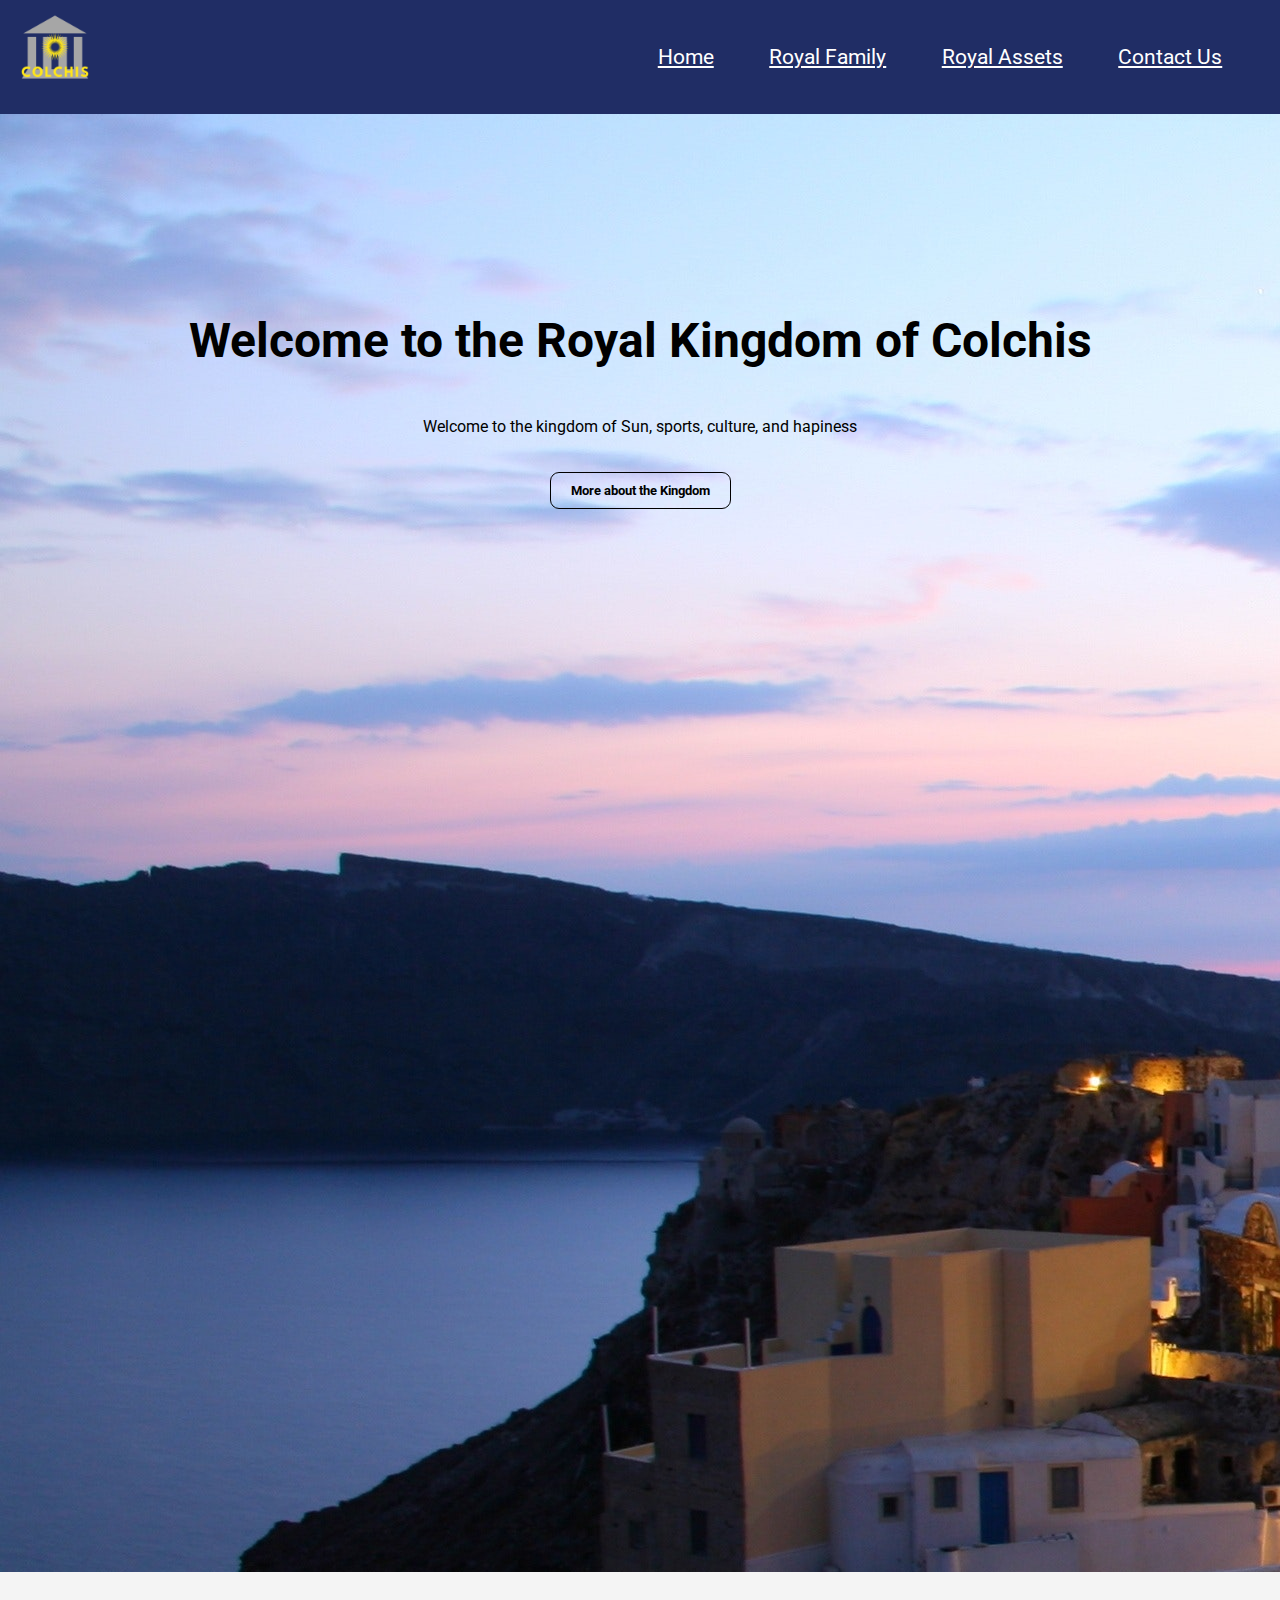
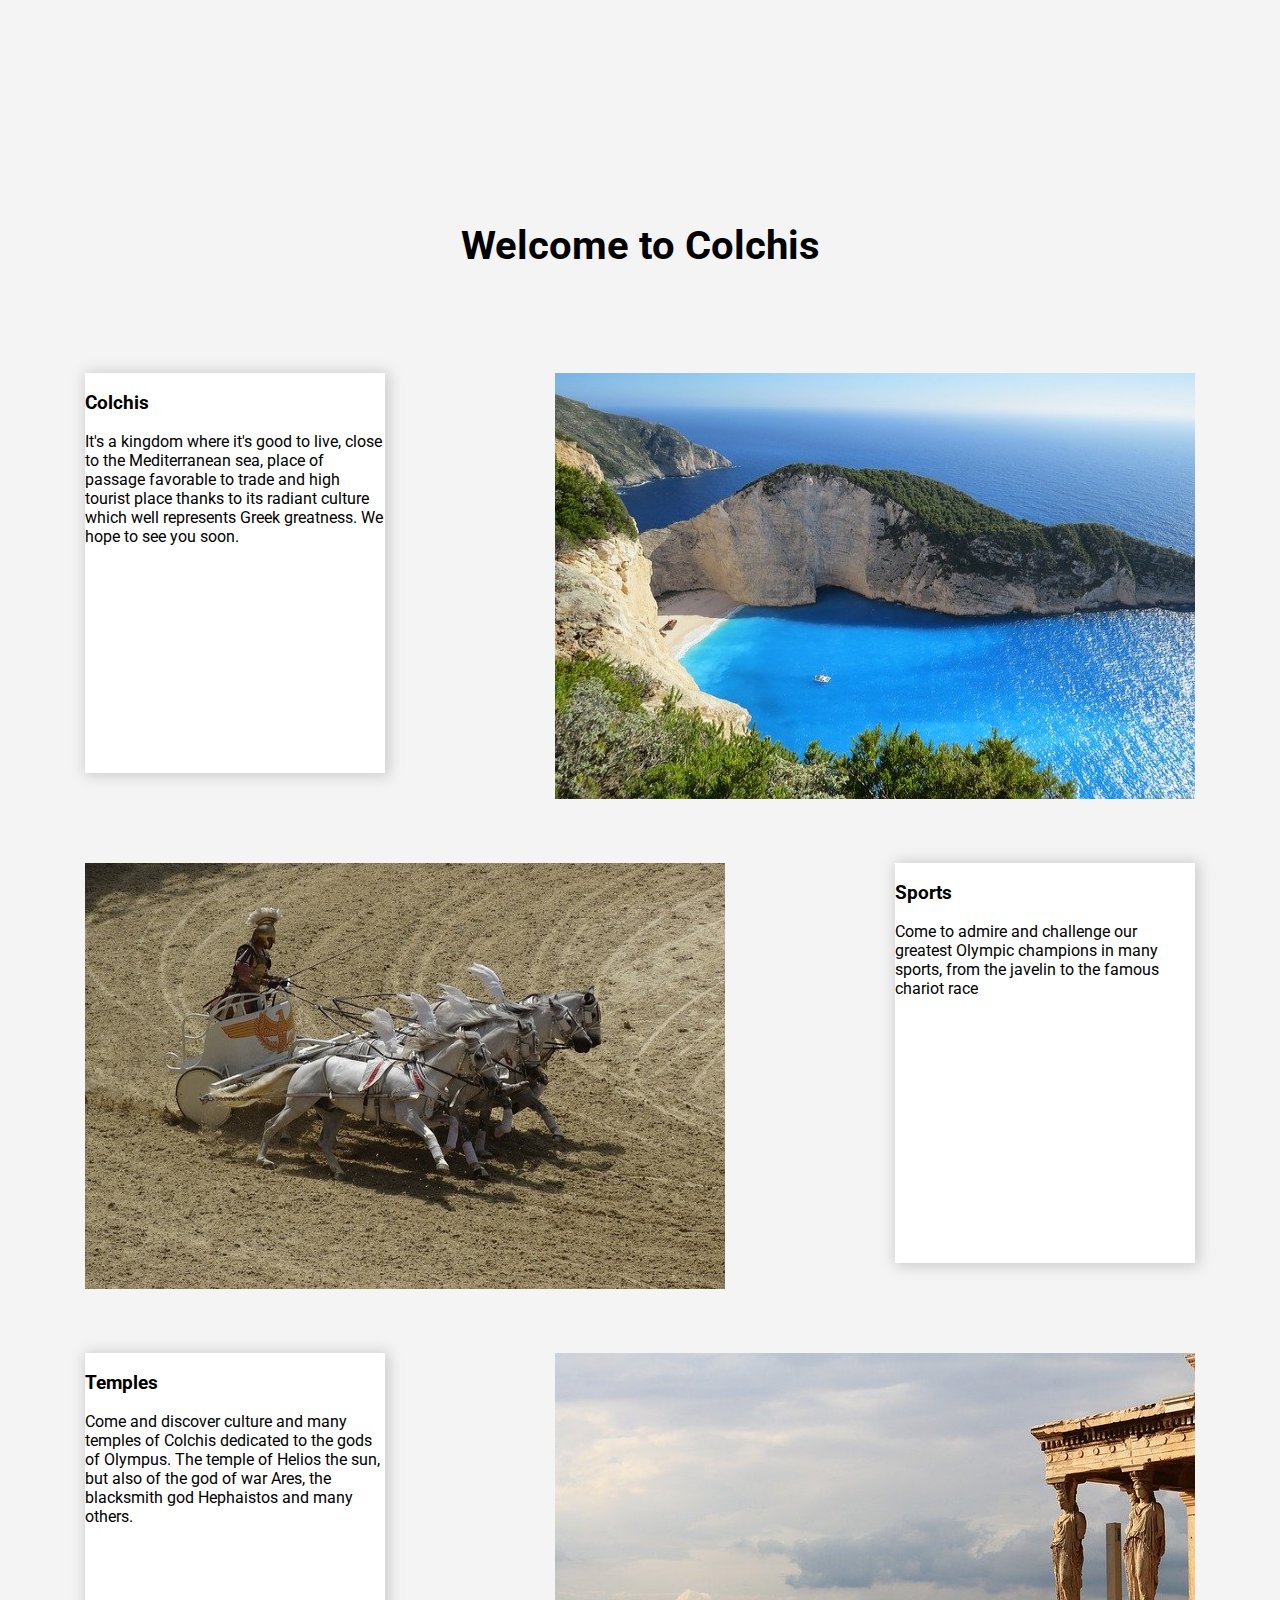
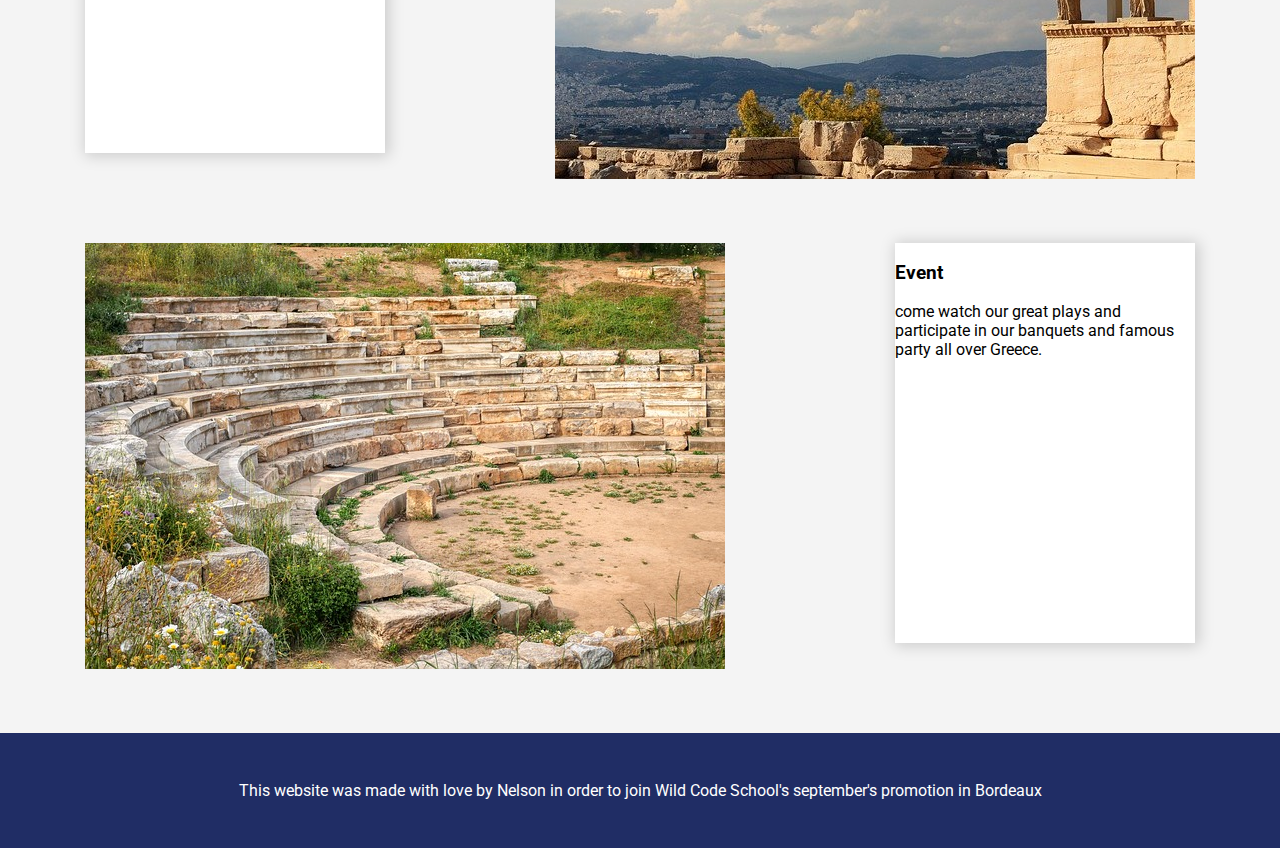
<file: index.html>
<!DOCTYPE html>
<html>
  <head>
    <meta charset="utf-8" />
    <meta name="viewport" content="width=device-width" />
    <title>Royal Kingdom of Colchis</title>
    <link href="style.css" rel="stylesheet" type="text/css" />
    <link rel="icon" href="images/favicon.ico"/>
  </head>
  
  <body>
      <header>
        <!--Content goes here-->
        <div id="navbar">
            <a href="index.html">
                <img id="logo" src="images/logo.png" alt="logo of Colchis kingdom">
            </a>
            <!-- Navigation Section-->
            <nav>
                <ul>
                    <li><a href="index.html">Home</a></li>
                    <li><a href="pages/royal-family.html">Royal Family</a></li>
                    <li><a href="pages/assets.html">Royal Assets</a></li>
                    <li><a href="pages/contact.html">Contact Us</a></li>
                </ul>
            </nav>
        </div>
    </header>
    <!-- Hero Section -->
    <div id="hero">
        <h1>
        Welcome to the Royal Kingdom of Colchis
        </h1>
        <p>Welcome to the kingdom of Sun, sports, culture, and hapiness</p>
        <button id="hero-button" onclick="aboutKingdom()">
            More about the Kingdom
        </button>
    </div>
        
        <h2 id="aboutKingdom">
            Welcome to Colchis
        </h2>
        <div class="welcome">
            <div class="presentation">
                <h3>
                    Colchis
                </h3>
                <p>
                    It's a kingdom where it's good to live, close to the Mediterranean sea, place of passage favorable to trade and high tourist place thanks to its radiant culture which well represents Greek greatness. We hope to see you soon.
                </p>

            </div>
            <img class="illustration" src="images/Colchis.jpeg" alt="beach">
        </div>
        <div class="welcome">
            <img class="illustration" src="images/chariot-race.jpeg" alt="chariot race">
            <div class="presentation">
                <h3>
                    Sports
                </h3>
                <p>
                    Come to admire and challenge our greatest Olympic champions in many sports, from the javelin to the famous chariot race
                </p>
            </div>
        </div>
        <div class="welcome">
            <div class="presentation">
                <h3>
                    Temples
                </h3>
                <p>
                    Come and discover culture and many temples of Colchis dedicated to the gods of Olympus. The temple of Helios the sun, but also of the god of war Ares, the blacksmith god Hephaistos and many others.
                </p>
            </div>
            <img class="illustration" src="images/temple.jpeg" alt="temple">
        </div>
        <div class="welcome">
            <img class="illustration" src="images/theater.jpeg" alt="theater">
            <div class="presentation">
                <h3>
                    Event
                </h3>
                <p>
                    come watch our great plays and participate in our banquets and famous party all over Greece.
                </p>

            </div>
        </div>
        <footer>
            <p>This website was made with love by Nelson in order to join Wild Code School's september's promotion in Bordeaux</p>
          </footer>
      <script src="script.js"></script>
    </body>
  </html>
</file>
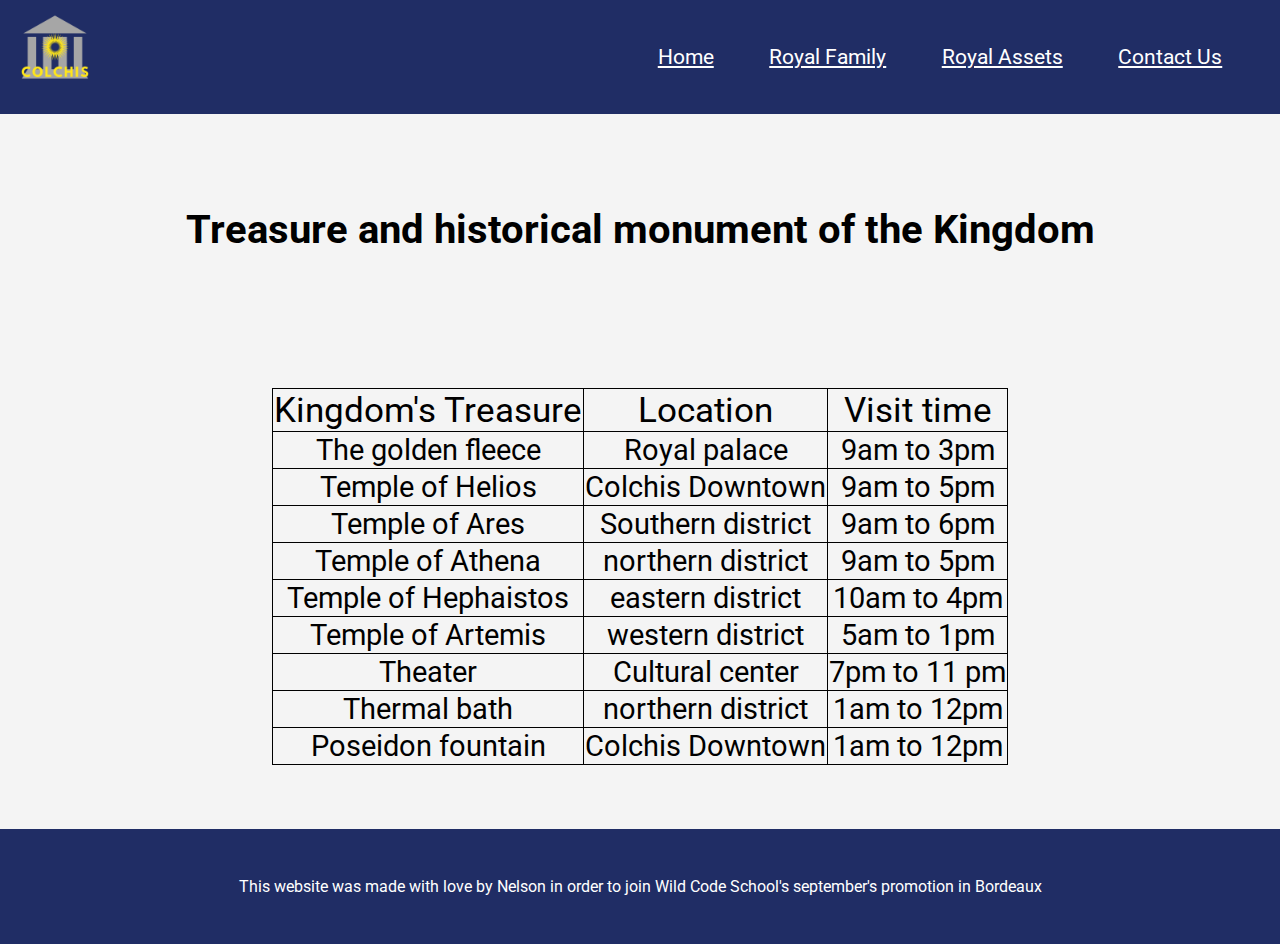
<file: pages/assets.html>
<!DOCTYPE html>
<html>
  <head>
    <meta charset="utf-8" />
    <meta name="viewport" content="width=device-width" />
    <title>Royal Kingdom of Colchis</title>
    <link href="../style.css" rel="stylesheet" type="text/css" />
    <link rel="icon" href="../images/favicon.ico"/>
  </head>
  
  <body>
      <header>
        <!--Content goes here-->
        <div id="navbar">
          <a href="../index.html">
            <img id="logo" src="../images/logo.png" alt="logo of Colchis kingdom">
          </a>
        
        <!-- Navigation Section-->
          <nav>
            <ul id="nav">
                <li><a href="../index.html">Home</a></li>
                <li><a href="royal-family.html">Royal Family</a></li>
                <li><a href="assets.html">Royal Assets</a></li>
                <li><a href="contact.html">Contact Us</a></li>
            </ul>
          </nav>
        </div>
    </header>
     <!-- Add this to a seperate page, e.g. assets.html
        Kingdom's Royal Assets or Sporting Results table -->
        <section>
          <div>
            <h1>
              Treasure and historical monument of the Kingdom
            </h1>
            <table id="treasure">
              <tr id="line">
                  <td>Kingdom's Treasure</td>
                  <td>Location</td>
                  <td>Visit time</td>
              </tr>
              <tr>
                  <td>The golden fleece</td>
                  <td>Royal palace</td>
                  <td>9am to 3pm</td>
              </tr>
              <tr>
                  <td>Temple of Helios</td>
                  <td>Colchis Downtown</td>
                  <td>9am to 5pm</td>
              </tr>
              <tr>
                <td>Temple of Ares</td>
                <td>Southern district</td>
                <td>9am to 6pm</td>
              </tr>
              <tr>
                <td>Temple of Athena</td>
                <td>northern district</td>
                <td>9am to 5pm</td>
              </tr>
              <tr>
                <td>Temple of Hephaistos</td>
                <td>eastern district</td>
                <td>10am to 4pm</td>
              </tr>
              <tr>
                <td>Temple of Artemis</td>
                <td>western district</td>
                <td>5am to 1pm</td>
              </tr>
              <tr>
                <td>Theater</td>
                <td>Cultural center</td>
                <td>7pm to 11 pm</td>
              </tr>
              <tr>
                <td>Thermal bath</td>
                <td>northern district</td>
                <td>1am to 12pm</td>
              </tr>
              <tr>
                <td>Poseidon fountain</td>
                <td>Colchis Downtown</td>
                <td>1am to 12pm</td>
            </tr>
            </table>
          </div>
        </section>
        <footer>
          <p>This website was made with love by Nelson in order to join Wild Code School's september's promotion in Bordeaux </p>
        </footer>
      <script src="../script.js"></script>
  </body>
</html>
</file>
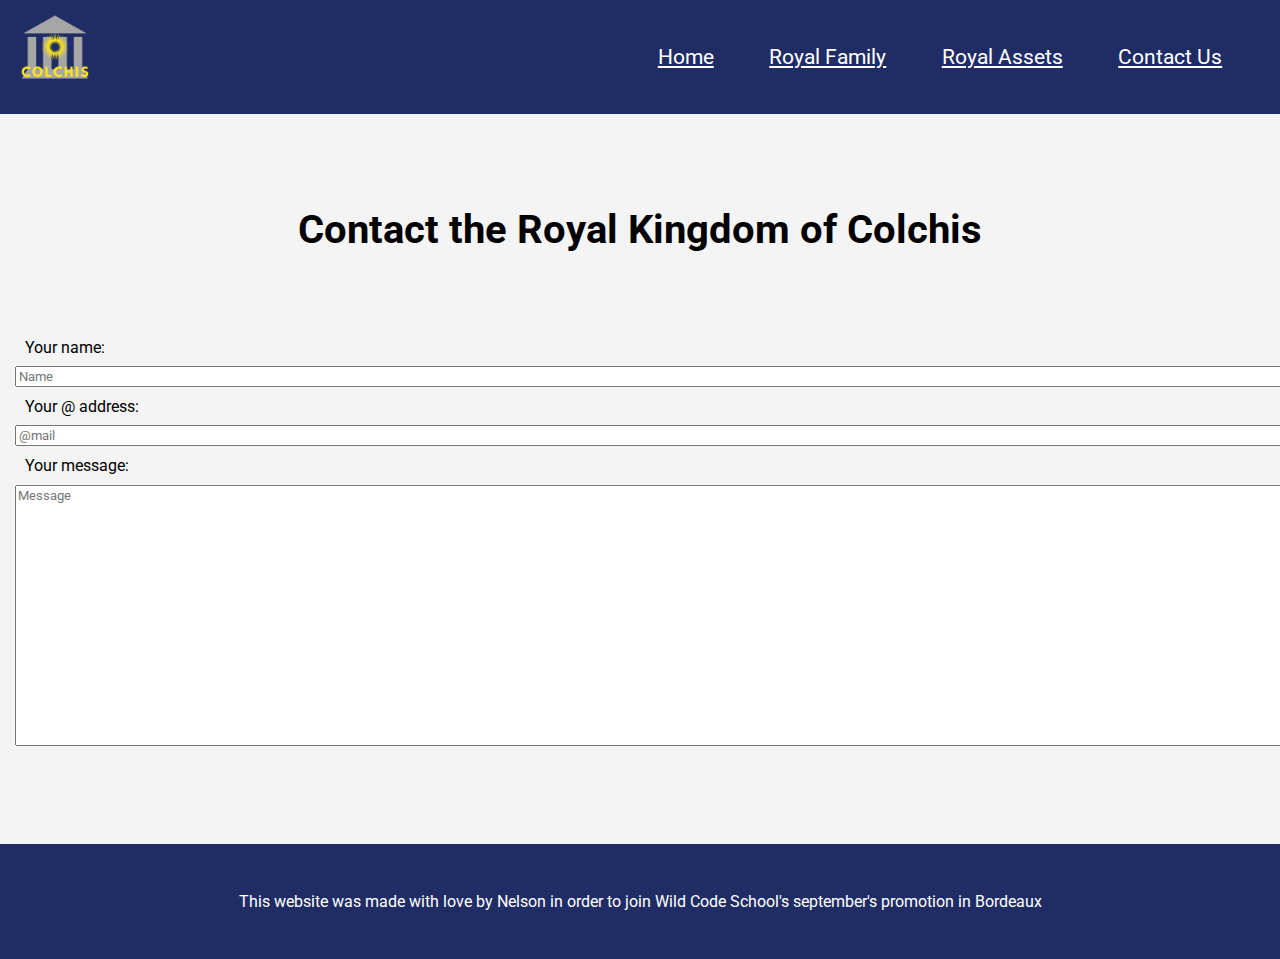
<file: pages/contact.html>
<!DOCTYPE html>
<html>
  <head>
    <meta charset="utf-8" />
    <meta name="viewport" content="width=device-width" />
    <title>Royal Kingdom of Colchis</title>
    <link href="../style.css" rel="stylesheet" type="text/css" />
    <link rel="icon" href="../images/favicon.ico"/>
  </head>
  
  <body>
      <header>
        <!--Content goes here-->
        <div id="navbar">
          <a href="../index.html">
            <img id="logo" src="../images/logo.png" alt="logo of Colchis kingdom">
          </a>
        
        <!-- Navigation Section-->
          <nav>
            <ul id="nav">
                <li><a href="../index.html">Home</a></li>
                <li><a href="royal-family.html">Royal Family</a></li>
                <li><a href="assets.html">Royal Assets</a></li>
                <li><a href="contact.html">Contact Us</a></li>
            </ul>
          </nav>
        </div>
    </header>
    <!-- Add this to a seperate page, e.g. contact.html -->
      <!-- Contact the Royal Kingdom -->
      <section>
        <div>
          <h1>
            Contact the Royal Kingdom of Colchis
          </h1>
          <!-- Connect the Javascript file -->
          <div id="contact">
              <label for="name">Your name:</label>
              <form method="post" action="traitement.php"><input id="name" type="text" name="name" placeholder="Name"/></form>
              <label for="at">Your @ address:</label>
              <form method="post" action="traitement.php"><input id="at" type="text" name="at" placeholder="@mail"/></form>
              <label for="message">Your message:</label>
              <textarea name="message" id="message" cols="50" rows="17" placeholder="Message"></textarea>
          </div>
          <div>
            <button id="send" type="submit" onclick="openModal()">Envoyer!</button>
          </div>
          </div>
        </section>
        <footer>
          <p>This website was made with love by Nelson in order to join Wild Code School's september's promotion in Bordeaux</p>
        </footer>
      <script src="../script.js"></script>
  </body>
</html>
</file>
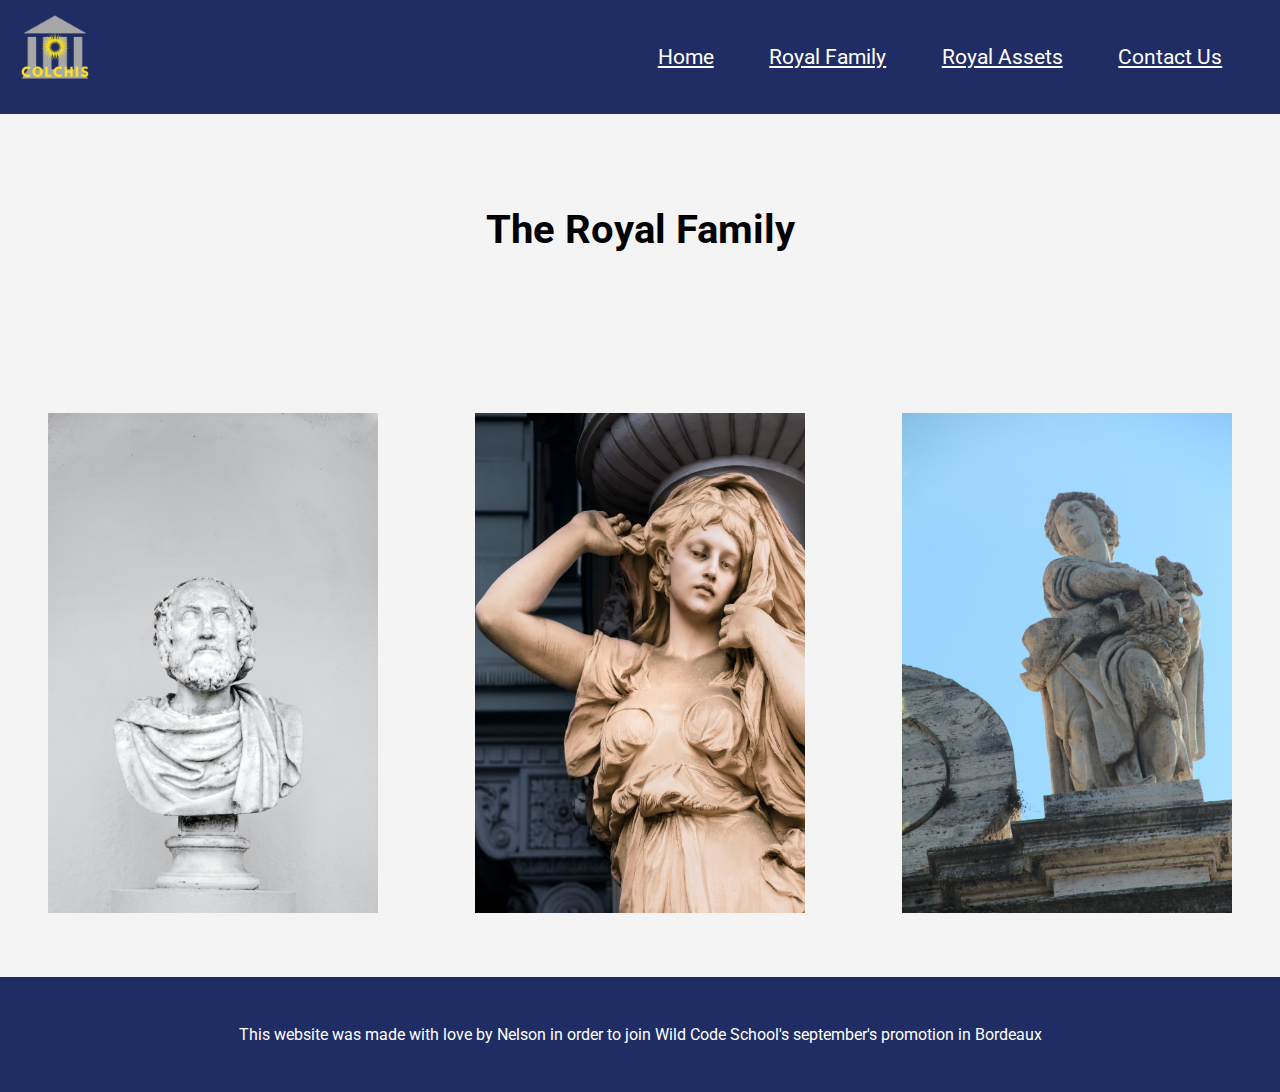
<file: pages/royal-family.html>
<!DOCTYPE html>
<html>
  <head>
    <meta charset="utf-8" />
    <meta name="viewport" content="width=device-width" />
    <title>Royal Kingdom of Colchis</title>
    <link href="../style.css" rel="stylesheet" type="text/css" />
    <link rel="icon" href="../images/favicon.ico"/>
  </head>
  
  <body>
      <header>
        <!--Content goes here-->
        <div id="navbar">
          <a href="../index.html">
            <img id="logo" src="../images/logo.png" alt="logo of Colchis kingdom">
          </a>
        
        <!-- Navigation Section-->
          <nav>
            <ul id="nav">
                <li><a href="../index.html">Home</a></li>
                <li><a href="royal-family.html">Royal Family</a></li>
                <li><a href="assets.html">Royal Assets</a></li>
                <li><a href="contact.html">Contact Us</a></li>
            </ul>
          </nav>
        </div>
    </header>
     <!-- Add this to a seperate page, e.g. royal-family.html
			Images and text aligned next to each other -->
      <section>
        <h1>
          The Royal Family
        </h1>
        <div id="family">
          <div id="king" onmouseover="kingOver()" onmouseleave="kingLeave()">
            <img src="../images/aeetes.jpeg" alt="photo of the king">
            <div id="aeetes">
              <h2 class="rank">
                King Aeetes
              </h2>
              <p>
              The King Aeëtes son of Helios, god of Sun and Oceanid Perseis. Brother of Circe, Perses and Pasiphaë, and father of princess Medeas. He made a rich and powerful kingdom. Friend of many gods like Héphaistos and Ares.
            </p>
            </div>
          </div>
          <div id="princess" onmouseover="princessOver()" onmouseleave="princessLeave()">
            <img src="../images/Madeas.jpeg" alt="photo of the princess" height="500px">
            <div id="madeas">
              <h2 class="rank">
                Princess Madeas
              </h2>
              <p>
                Princess Madeas is the dauther of King and Queen of Colchis, and the niece of Circe sorceress like her, she is a priestess of the goddess Hecate.
              </p>
            </div>
          </div>
          <div id="queen" onmouseover="queenOver()" onmouseleave="queenLeave()">
            <img src="../images/Idyia.jpeg" alt="photo of the queen">
            <div id="idyia">
              <h2 class="rank">
                Queen Idyia
              </h2>
              <p>
                Queen Idyia is the daugther of Titans Oceanus and Tethys, queen of Colchis. She is the youngest Oceanides.
              </p>
            </div>
          </div>
        </div>
    </section>
    <footer>
      <p>This website was made with love by Nelson in order to join Wild Code School's september's promotion in Bordeaux</p>
    </footer>
     <script src="../script.js"></script>
  </body>
</html>
</file>
<file: style.css>
@import url('https://fonts.googleapis.com/css2?family=Roboto:wght@400;700&display=swap');
html, body
{
    margin: 0px; padding: 0px
}
* {
    font-family: Roboto, Arial, Helvetica, sans-serif;
}
body {
    background-color: rgb(244, 244, 244);
}
#navbar {
    transition: all 0.3s ease-in-out;
    display: flex;
    justify-content: space-between;
    background-color: #202d65;
    position: absolute;
    top: 0;
    left: 0;
    width: 100%;

}
nav ul {
    display: flex;
    justify-content: space-around;
    align-items: center;
    margin: 0;
    width: 620px;
    height: 100%;
    font-size: 1.3em;
    margin-right: 30px;
    list-style-type: none;
    
}
a {
    color: rgb(255, 255, 255);
}
#logo {
    height: 100px;
    width: 100px;
    margin: 5px 5px;
}
h1, h2 {
    margin: 1.5em 0 1em;
    font-size: 2.5em;
    text-align: center;
}
#family {
    display: flex;
    justify-content: space-around;
}
#hero {
    background-image: url('images/grece.jpeg');
    height: 1500px;
    text-align: center;
    margin-bottom: 250px;
}
#hero h1{
    padding-top: 5em;
    font-size: 3em;
}
#hero-button {
    background-color: transparent;
    color: rgb(0, 0, 0);
    padding: 10px 20px;
    margin-top: 1.5em;
    border-radius: 9px;
    border: 1px solid black;
    transition: all ease-in-out 0.3s;
    font-weight: 700;
}
#hero-button:hover{
    cursor: pointer;
    background-color: rgb(244, 244, 244);
}
#family img {
    height: 500px;
    width: 330px;
}
#aeetes, #madeas, #idyia  {
    transition: transform 0.3s ease-in-out;
    left: 333px;
    top: 0;
    border-radius: 0 9px 9px 0;
    color: darkblue;
    position: absolute;
    width: 100%;
    height: 500px;
    background-color: rgba(128, 128, 128, 0.444);
    padding: 0 2em;
    display: none;
}
#king, #princess, #queen  {
    transition: transform 0.3s ease-in-out;
    margin-top: 120px;
    background-color: rgba(128, 128, 128, 0.444);
    border-radius: 9px 0 0 9px;
    height: 500px;
}
.rank {
    color: blue;
}
#treasure {
    border-collapse: collapse;
    display: flex;
    justify-content: center;
    text-align: center;
    font-size: 1.8em;
    margin-top: 135px;
}
td {
    border: 1px solid black;
}
.presentation {
    height: 400px;
    width: 300px;
    background-color: white;
    margin-top: 4em;
    box-shadow: 2px 1px 14px 2px #0000002b;
}
.illustration {
    height: 426px;
    width: 640px;
    margin-top: 4em;
}
.welcome {
    display: flex;
    justify-content: space-around;
}
#contact {
    margin-top: 75px;
    margin-left: 15px;
    display: flex;
    flex-direction: column;
    width: 1500px;
}
input, textarea {
    width: 100%;
}
label {
    margin: 0.6em;
}
#send{
    position: relative;
    margin-top: 1em;
    left: 1450px;
}
#line {
    font-size: 1.2em;
}
section {
    margin-top: 114px;
    padding-top: 2em;
}
footer {
    text-align: center;
    background-color: #202d65;
    color: white;
    padding: 2em;
    margin-top: 4em;
}
</file>
